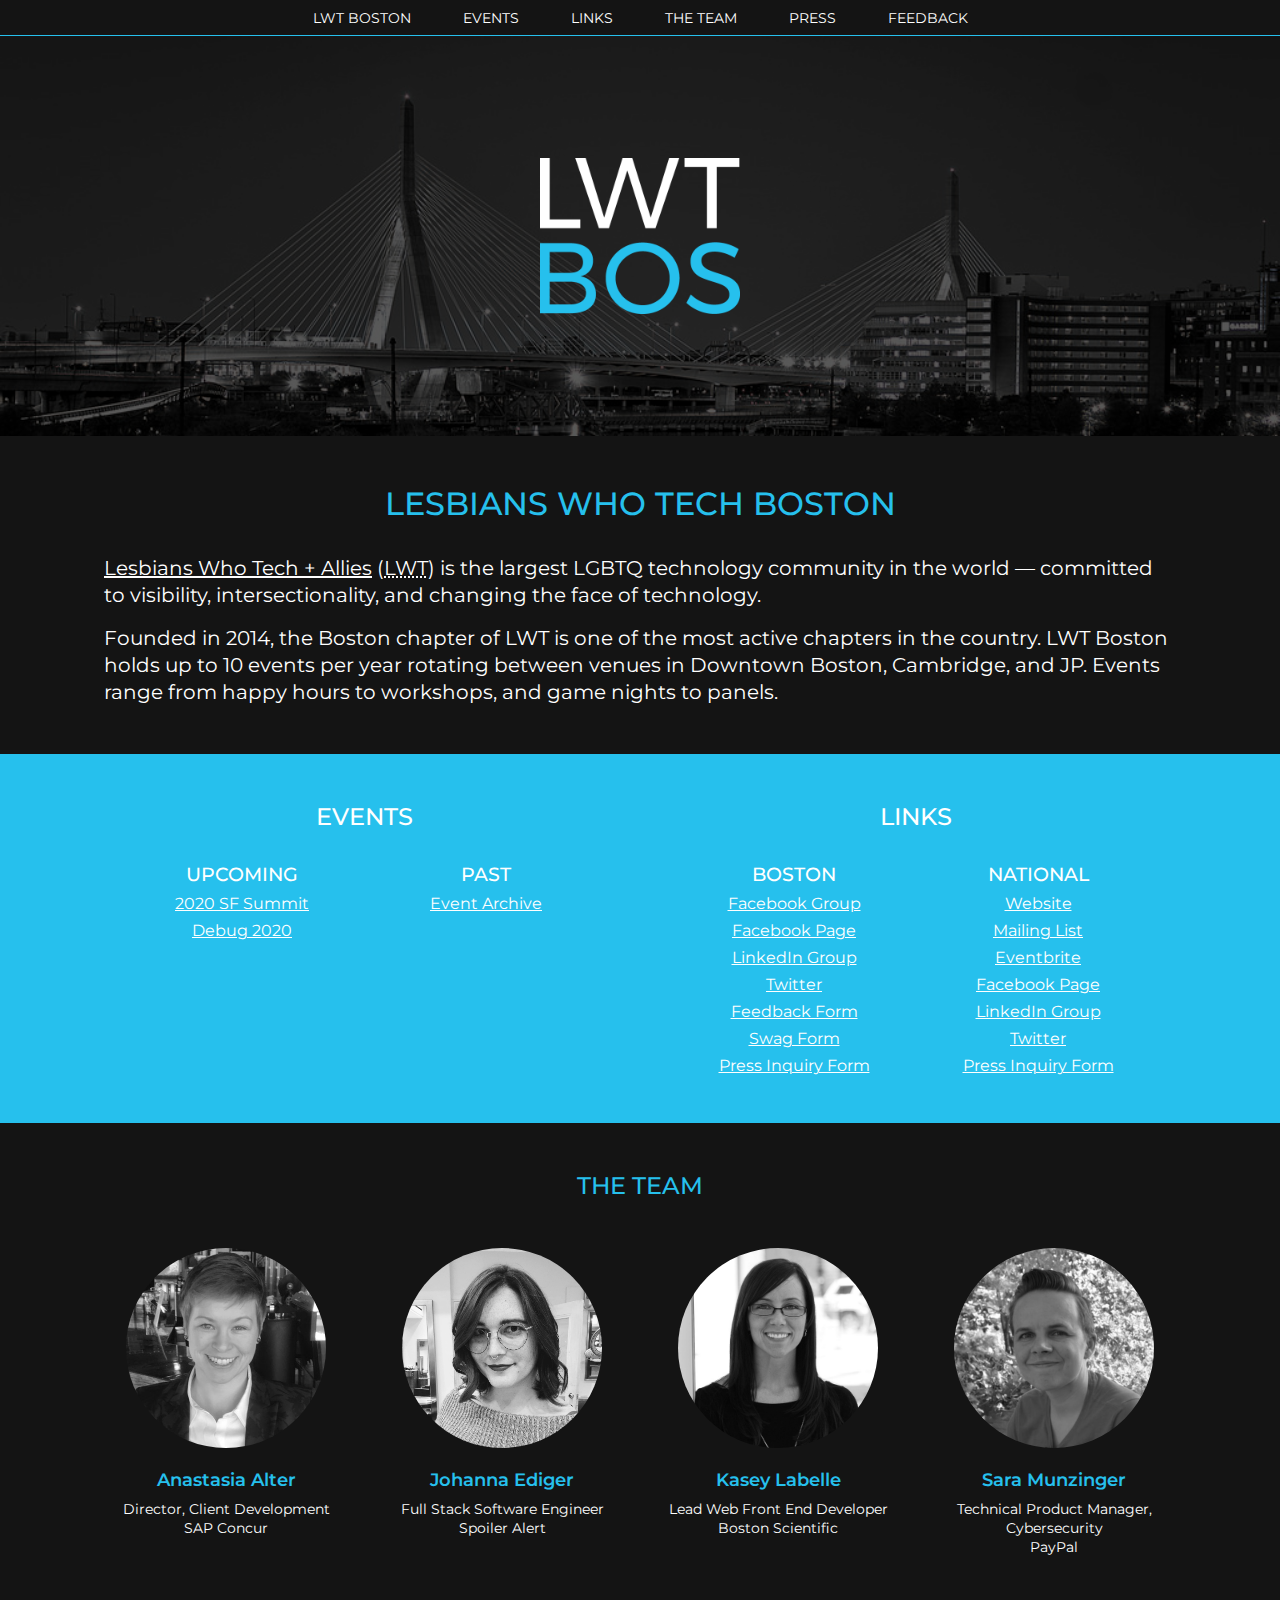
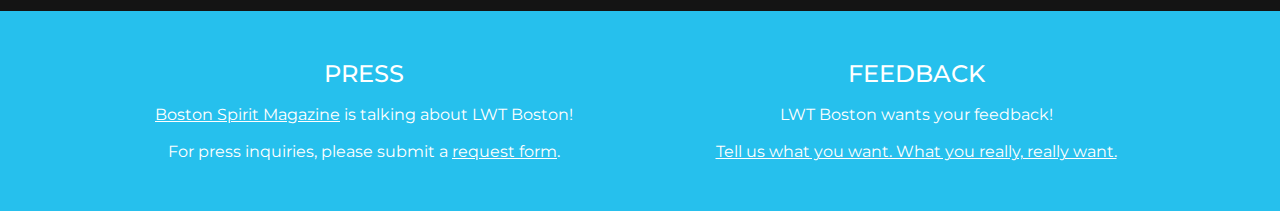
<file: index.html>
<!DOCTYPE html>
<html lang="en">
  <head>
    <!-- Global site tag (gtag.js) - Google Analytics -->
    <script async src="https://www.googletagmanager.com/gtag/js?id=UA-126984466-2"></script>
    <script>
      window.dataLayer = window.dataLayer || [];
      function gtag(){dataLayer.push(arguments);}
      gtag('js', new Date());
      gtag('config', 'UA-126984466-2');
    </script>
    <meta charset="utf-8">
    <link rel="shortcut icon" href="images/favicon.ico">
    <meta name="viewport" content="width=device-width, initial-scale=1, shrink-to-fit=no">
    <link rel="stylesheet" href="https://fonts.googleapis.com/css?family=Montserrat:400,500">
    <link rel="stylesheet" href="https://use.fontawesome.com/releases/v5.6.0/css/all.css" integrity="sha384-aOkxzJ5uQz7WBObEZcHvV5JvRW3TUc2rNPA7pe3AwnsUohiw1Vj2Rgx2KSOkF5+h" crossorigin="anonymous">
    <link rel="stylesheet" href="styles/grid.css">
    <link rel="stylesheet" href="styles/globals.css">
    <link rel="stylesheet" href="styles/links.css">
    <link rel="stylesheet" href="styles/main.css">
    <title>Lesbians Who Tech Boston</title>
  </head>
  <body>
    <nav class="nav">
      <ul class="nav-list">
        <li class="nav-list-item"><a href="#lwtboston" class="link-nav">LWT&nbsp;Boston</a></li>
        <li class="nav-list-item"><a href="#events" class="link-nav">Events</a></li>
        <li class="nav-list-item"><a href="#links" class="link-nav">Links</a></li>
        <li class="nav-list-item"><a href="#team" class="link-nav">The&nbsp;Team</a></li>
        <li class="nav-list-item"><a href="#press" class="link-nav">Press</a></li>
        <li class="nav-list-item"><a href="#feedback" class="link-nav">Feedback</a></li>
      </ul>
    </nav>
    <header class="full-width-container header">
      <div class="header-wrapper">
        <img src="images/logo.png" class="logo" alt="LWT Boston" />
      </div>
    </header>
    <section class="grid-container" id="lwtboston">
      <div class="row">
        <h1 class="col section-header">Lesbians Who Tech Boston</h1>
      </div>
      <div class="row">
        <div class="col">
          <p class="mb32 description"><a href="http://www.lesbianswhotech.org" target="_blank" class="link-primary">Lesbians Who Tech + Allies</a> (<abbr title="Lesbians Who Tech">LWT</abbr>) is the largest LGBTQ technology community in the world — committed to visibility, intersectionality, and changing the face of technology.</p>
          <p class="description">Founded in 2014, the Boston chapter of LWT is one of the most active chapters in the country. LWT Boston holds up to 10 events per year rotating between venues in Downtown Boston, Cambridge, and JP. Events range from happy hours to workshops, and game nights to panels.</p>
        </div>
      </div>
    </section>
    <section class="full-width-container bg-accent-primary">
      <div class="grid-container">
        <div class="row">
          <div class="col">
            <h2 id="events">Events</h2>
            <div class="row">
              <div class="col">
                <h3>Upcoming</h3>
                <div class="links">
                  <a href="https://lesbianswhotech.org/sanfrancisco2020/" target="_blank" class="link-secondary">2020 SF Summit</a>
                  <a href="https://lesbianswhotech.org/debug2020/rsvp1/" target="_blank" class="link-secondary">Debug 2020</a>
                </div>
              </div>
              <div class="col">
                <h3>Past</h3>
                <div class="links mb32">
                  <a href="event-archive.html" class="link-secondary">
                    Event Archive
                  </a>
                </div>
              </div>
            </div>
          </div>
          <div class="col">
            <h2 id="links">Links</h2>
            <div class="row">
              <div class="col">
                <h3>Boston</h3>
                <div class="links">
                  <a href="http://www.facebook.com/groups/LWTBoston" target="_blank" class="link-secondary">Facebook Group</a>
                  <a href="http://www.facebook.com/LWTBoston" target="_blank" class="link-secondary">Facebook Page</a>
                  <a href="http://www.linkedin.com/groups/12171966" target="_blank" class="link-secondary">LinkedIn Group</a>
                  <a href="http://www.twitter.com/lwtbos" target="_blank" class="link-secondary">Twitter</a>
                  <a href="http://www.bit.ly/LWT-BOS-feedback" target="_blank" class="link-secondary">Feedback Form</a>
                  <a href="http://www.bit.ly/LWT-BOS-swag" target="_blank" class="link-secondary">Swag Form</a>
                  <a href="http://www.bit.ly/LWT-BOS-press-inquiry" target="_blank" class="link-secondary">Press Inquiry Form</a>
                </div>
              </div>
              <div class="col">
                <h3>National</h3>
                <div class="links">
                  <a href="http://www.lesbianswhotech.org" target="_blank" class="link-secondary">Website</a>
                  <a href="https://lesbianswhotech.org/signup/" target="_blank" class="link-secondary">Mailing List</a>
                  <a href="http://www.eventbrite.com/o/lesbians-who-tech-allies-5082754961" target="_blank" class="link-secondary">Eventbrite</a>
                  <a href="http://www.facebook.com/lesbianswhotech" target="_blank" class="link-secondary">Facebook Page</a>
                  <a href="http://www.linkedin.com/groups/5067615" target="_blank" class="link-secondary">LinkedIn Group</a>
                  <a href="http://www.twitter.com/lesbiantech" target="_blank" class="link-secondary">Twitter</a>
                  <a href="https://lesbianswhotech.org/press-inquiry-form/" target="_blank" class="link-secondary">Press Inquiry Form</a>
                </div>
              </div>
            </div>
          </div>
        </div>
      </div>
    </section>
    <section class="grid-container">
      <div class="row">
        <h2 class="col section-header" id="team">The Team</h2>
      </div>
      <div class="row">
        <div class="col col-3 col-s-6 col-xs-12">
          <div class="team-member">
            <img class="team-member-image" src="images/citydirectors/aalter.jpg" alt="Anastasia Alter"/>
            <div class="team-member-info">
              <p class="team-member-name">Anastasia Alter</p>
              <p class="team-member-title">Director, Client Development</p>
              <p class="team-member-company">SAP Concur</p>
              <p class="team-member-contact">
                <a href="http://twitter.com/AnastasiaAlter" target="_blank" class="link-primary"><i class="icon fab fa-lg fa-twitter"></i></a>
                <a href="http://www.linkedin.com/in/anastasiaalter/" target="_blank" class="link-primary"><i class="icon fab fa-lg fa-linkedin-in"></i></a>
              </p>
            </div>
          </div>
        </div>
        <div class="col col-3 col-s-6 col-xs-12">
          <div class="team-member">
            <img class="team-member-image" src="images/citydirectors/jediger.jpg" alt="Johanna Ediger"/>
            <div class="team-member-info">
              <p class="team-member-name">Johanna Ediger</p>
              <p class="team-member-title">Full Stack Software Engineer</p>
              <p class="team-member-company">Spoiler Alert</p>
              <p class="team-member-contact">
                <a href="http://www.linkedin.com/in/jediger" target="_blank" class="link-primary"><i class="icon fab fa-lg fa-linkedin-in"></i></a>
              </p>
            </div>
          </div>
        </div>
        <div class="col col-3 col-s-6 col-xs-12">
          <div class="team-member">
            <img class="team-member-image" src="images/citydirectors/klabelle.jpg" alt="Kasey Labelle"/>
            <div class="team-member-info">
              <p class="team-member-name">Kasey Labelle</p>
              <p class="team-member-title">Lead Web Front End Developer</p>
              <p class="team-member-company">Boston Scientific</p>
              <p class="team-member-contact">
                <a href="http://twitter.com/kaseyllabelle" target="_blank" class="link-primary"><i class="icon fab fa-lg fa-twitter"></i></a>
                <a href="http://www.linkedin.com/in/kaseyllabelle" target="_blank" class="link-primary"><i class="icon fab fa-lg fa-linkedin-in"></i></a>
              </p>
            </div>
          </div>
        </div>
        <div class="col col-3 col-s-6 col-xs-12">
          <div class="team-member">
            <img class="team-member-image" src="images/citydirectors/smunzinger.png" alt="Sara Munzinger"/>
            <div class="team-member-info">
              <p class="team-member-name">Sara Munzinger</p>
              <p class="team-member-title">Technical Product Manager, Cybersecurity</p>
              <p class="team-member-company">PayPal</p>
              <p class="team-member-contact">
                <a href="http://www.linkedin.com/in/saramunzinger/" target="_blank" class="link-primary"><i class="icon fab fa-lg fa-linkedin-in"></i></a>
              </p>
            </div>
          </div>
        </div>
      </div>
    </section>
    <section class="full-width-container bg-accent-primary">
      <div class="grid-container">
        <div class="row">
          <div class="col">
            <h2 id="press">Press</h2>
            <p><a href="http://bostonspiritmagazine.com" target="_blank" class="link-secondary">Boston Spirit Magazine</a> is talking about LWT Boston!</p>
            <p class="mb32">For press inquiries, please submit a <a href="http://www.bit.ly/LWT-BOS-press-inquiry" target="_blank" class="link-secondary">request&nbsp;form</a>.</p>
          </div>
          <div class="col">
            <h2 id="feedback">Feedback</h2>
            <p>LWT Boston wants your feedback!</p>
            <p><a href="http://www.bit.ly/LWT-BOS-feedback" target="_blank" class="link-secondary">Tell us what you want. What you really, really want.</a></p>
          </div>
        </div>
      </div>
    </section>
  </body>
</html>
</file>
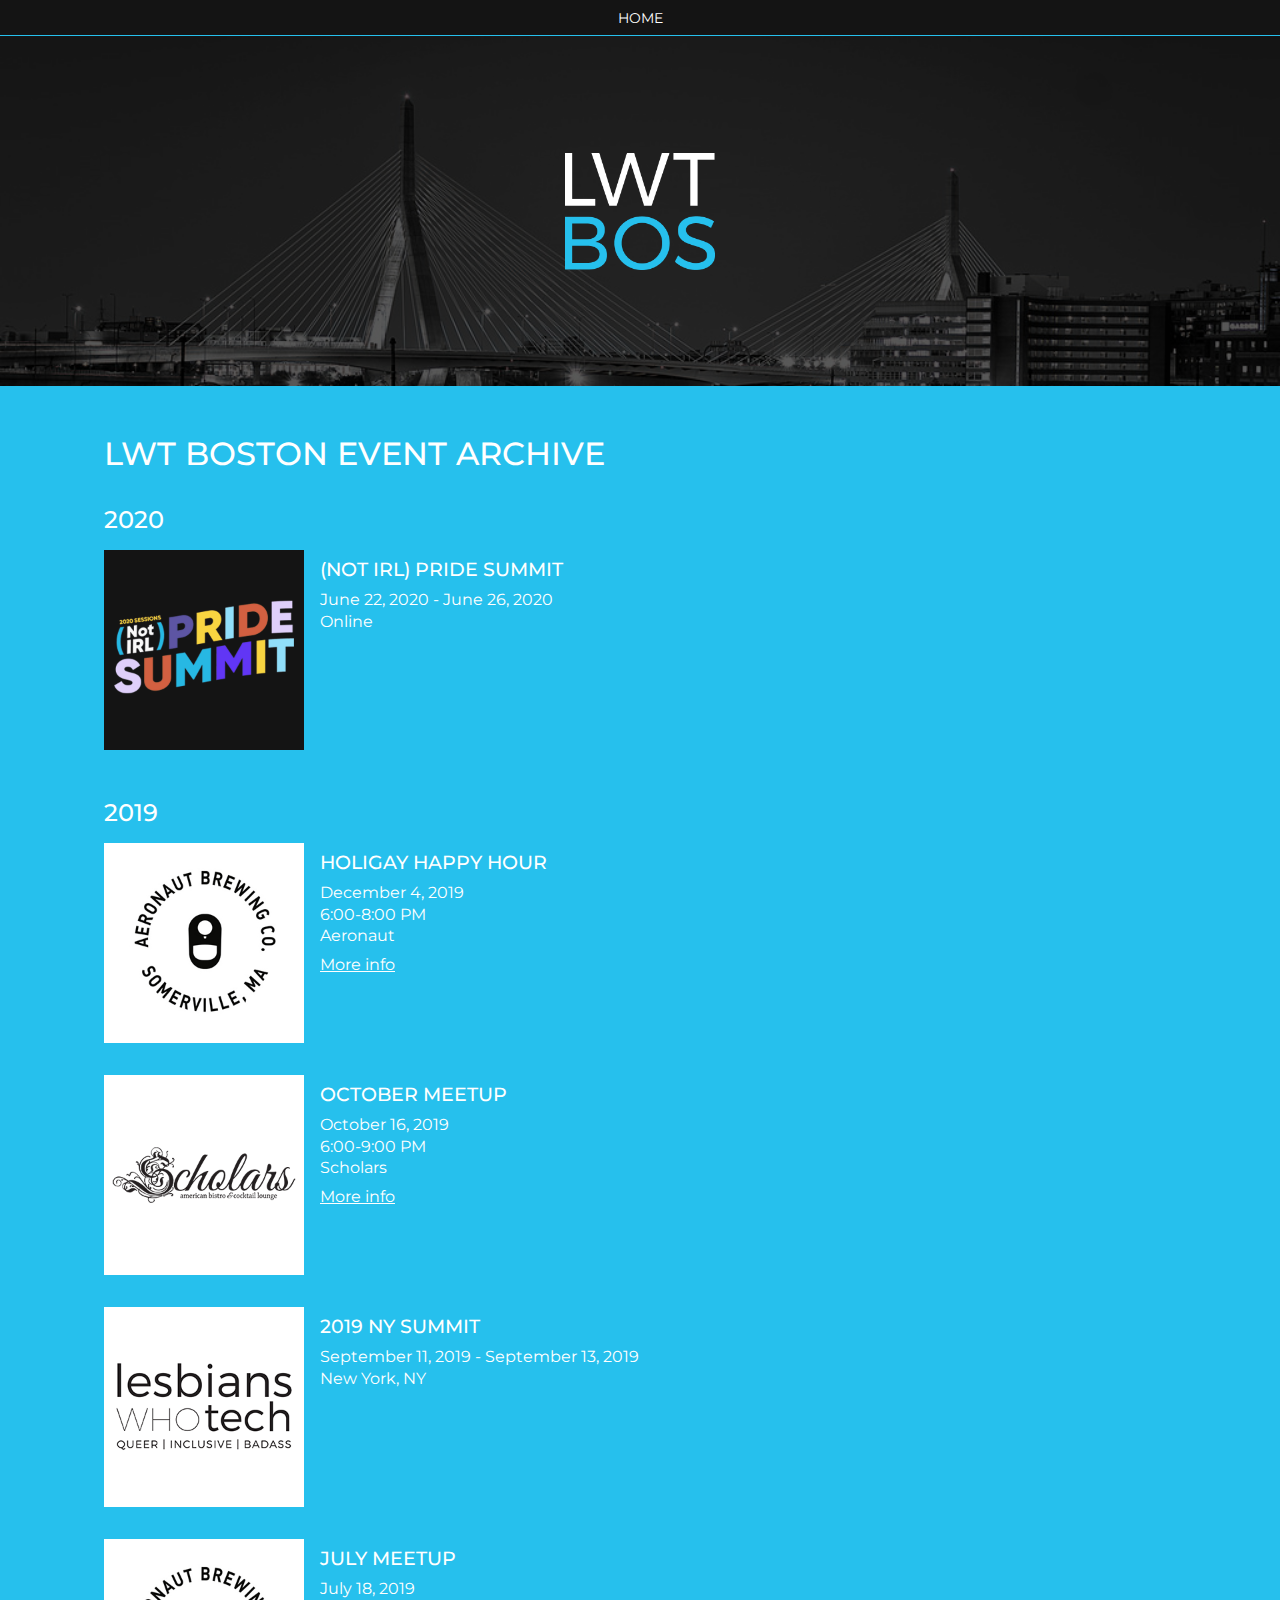
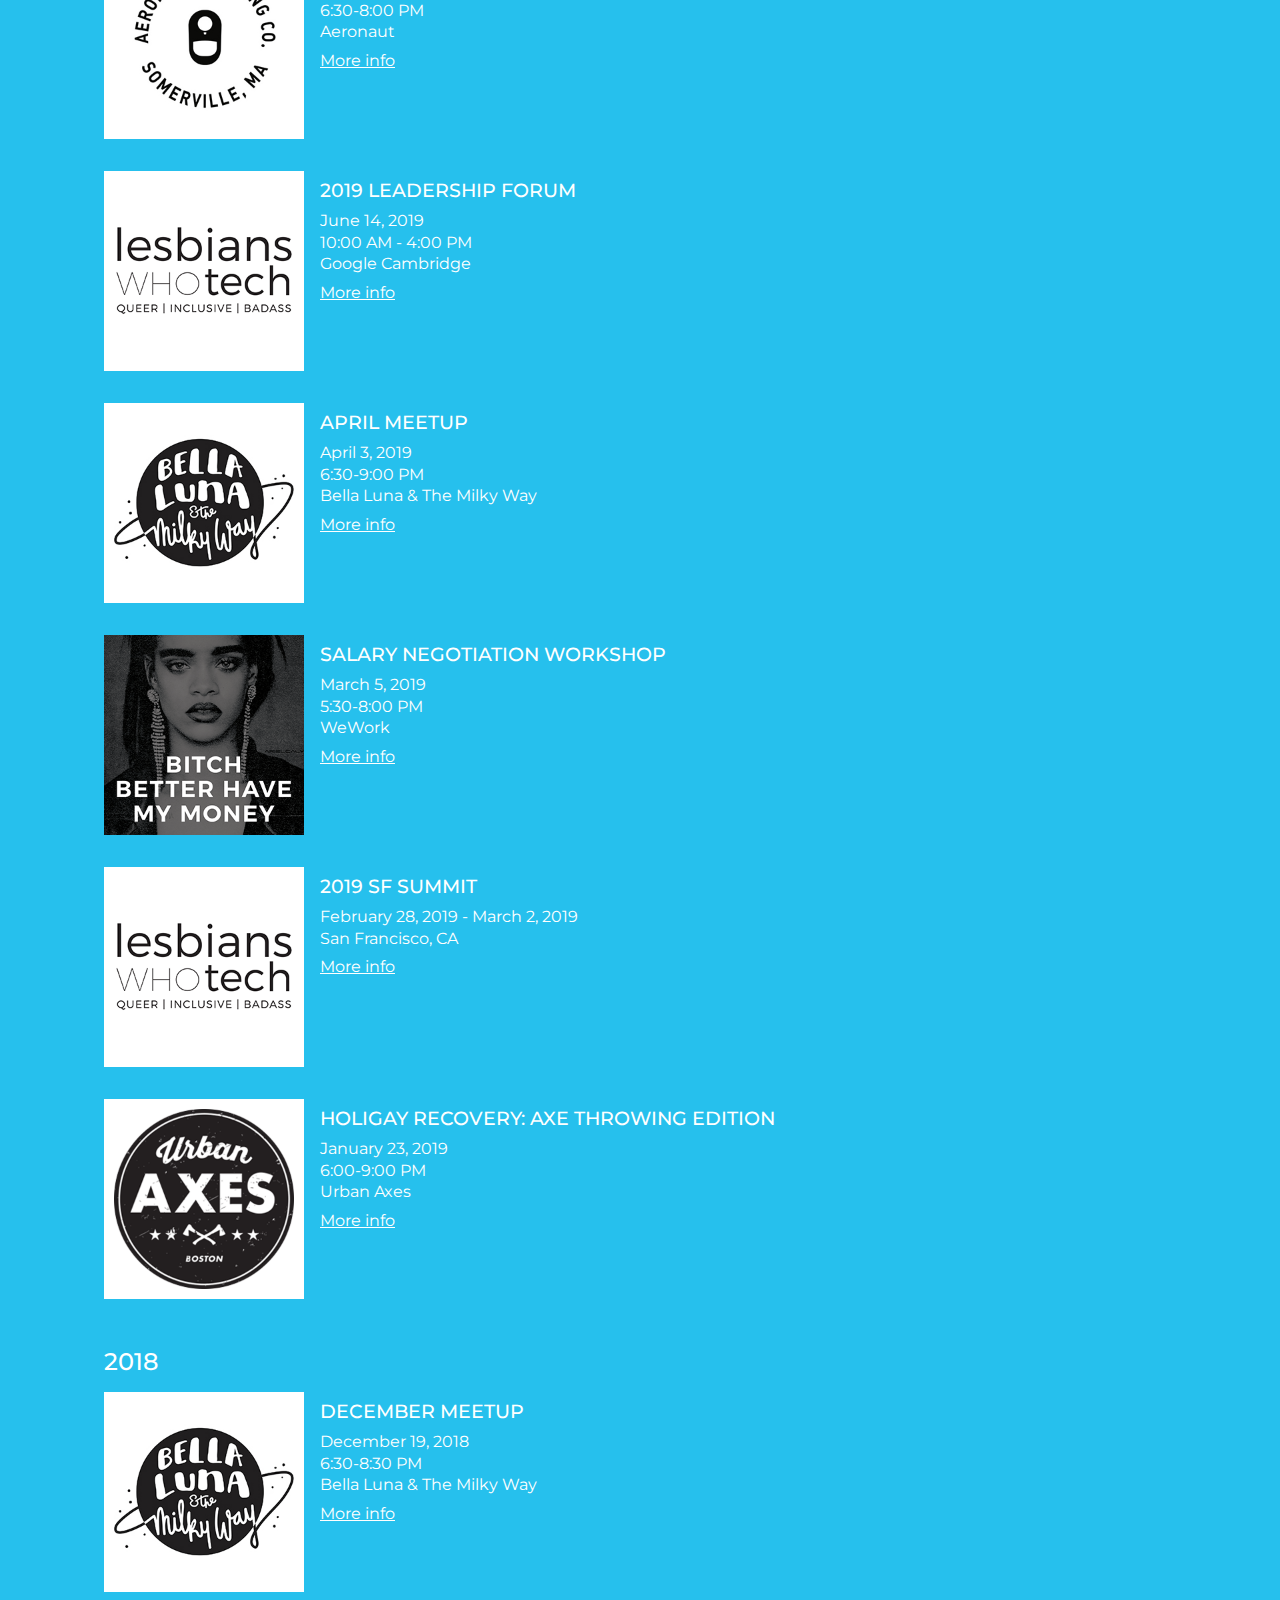
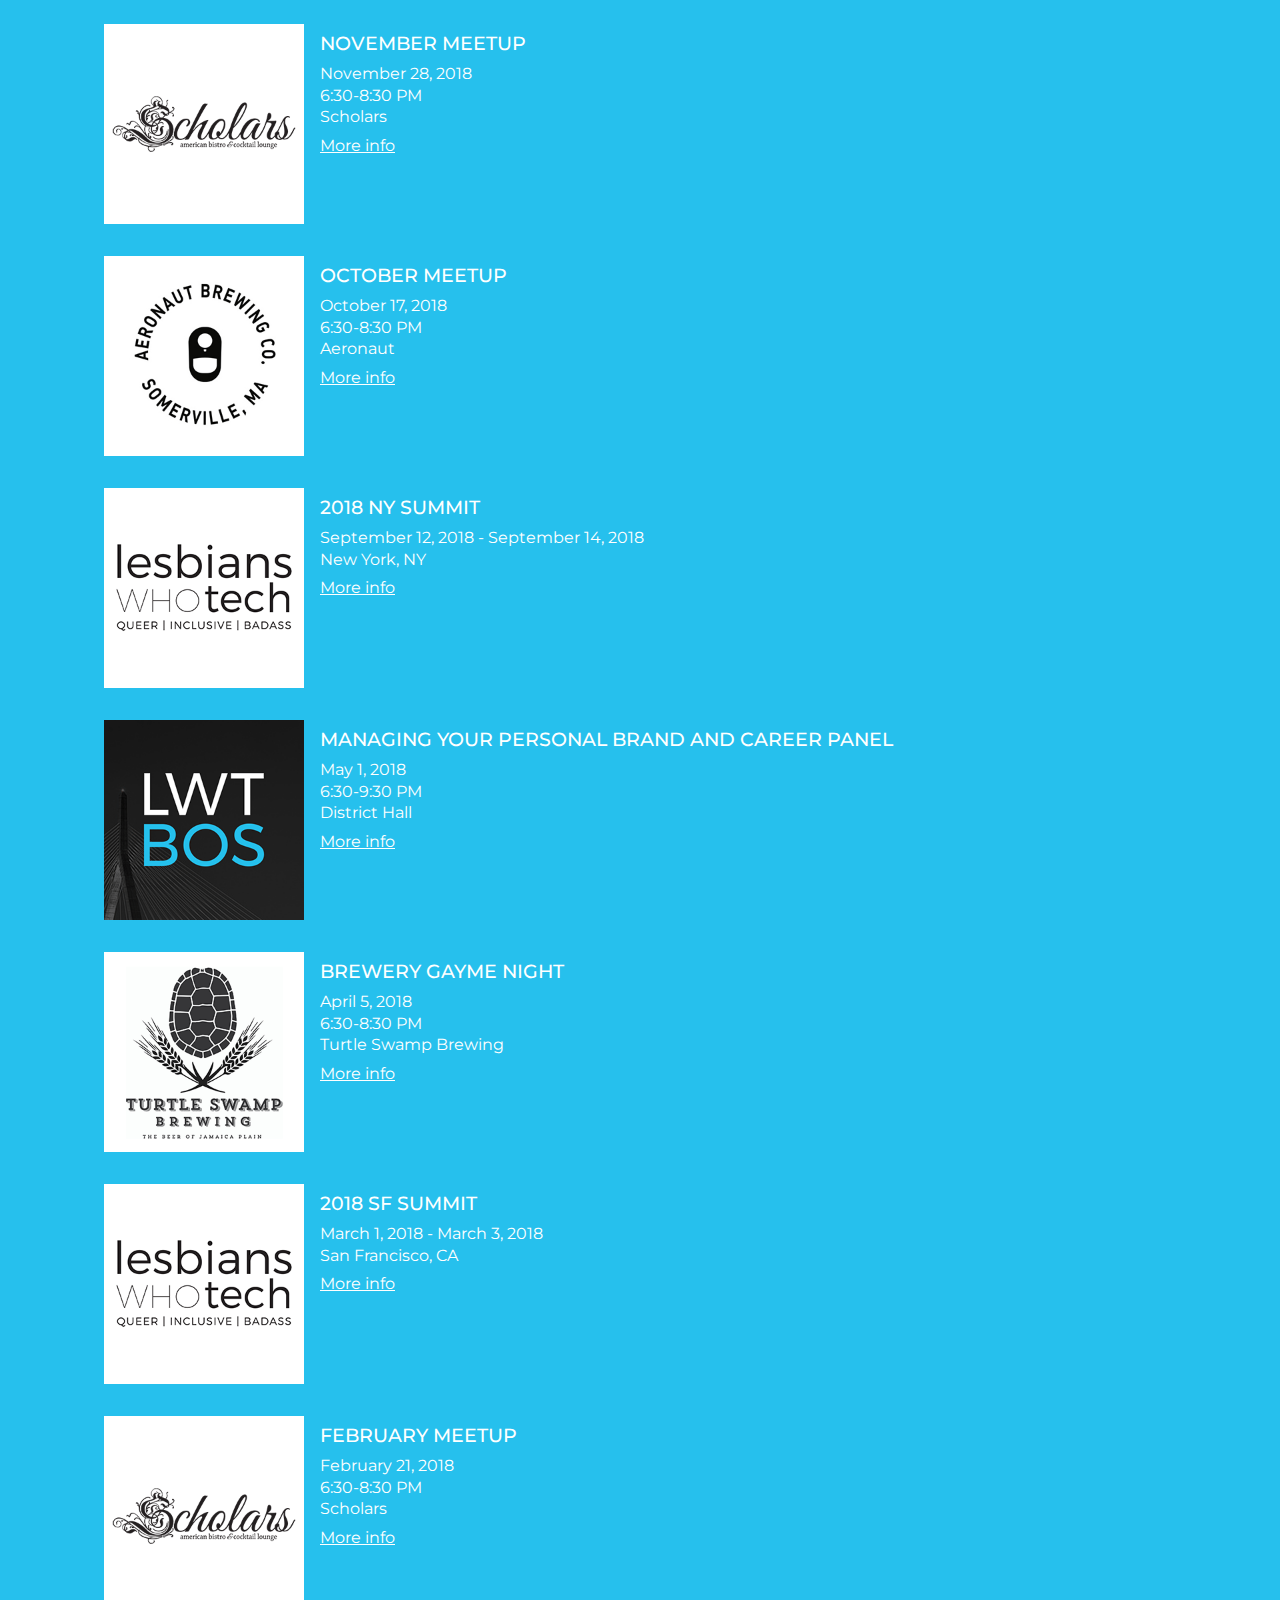
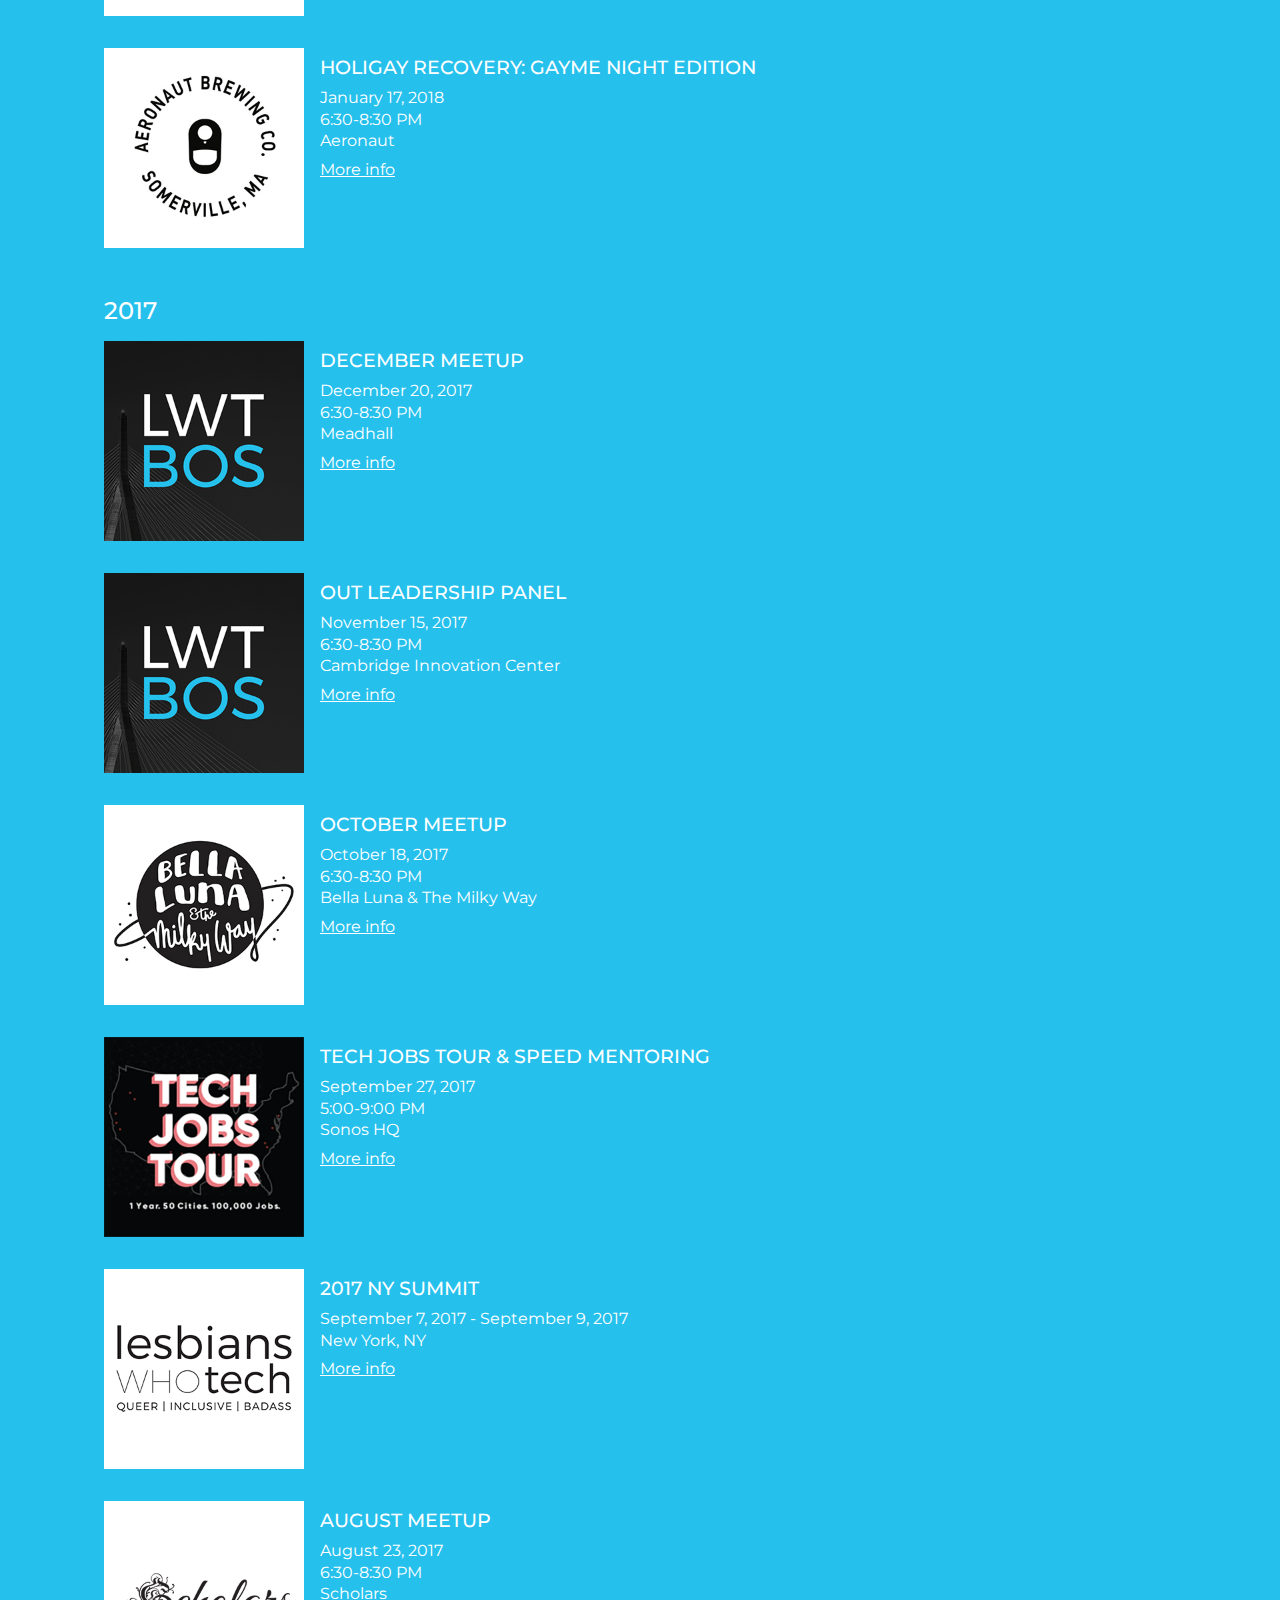
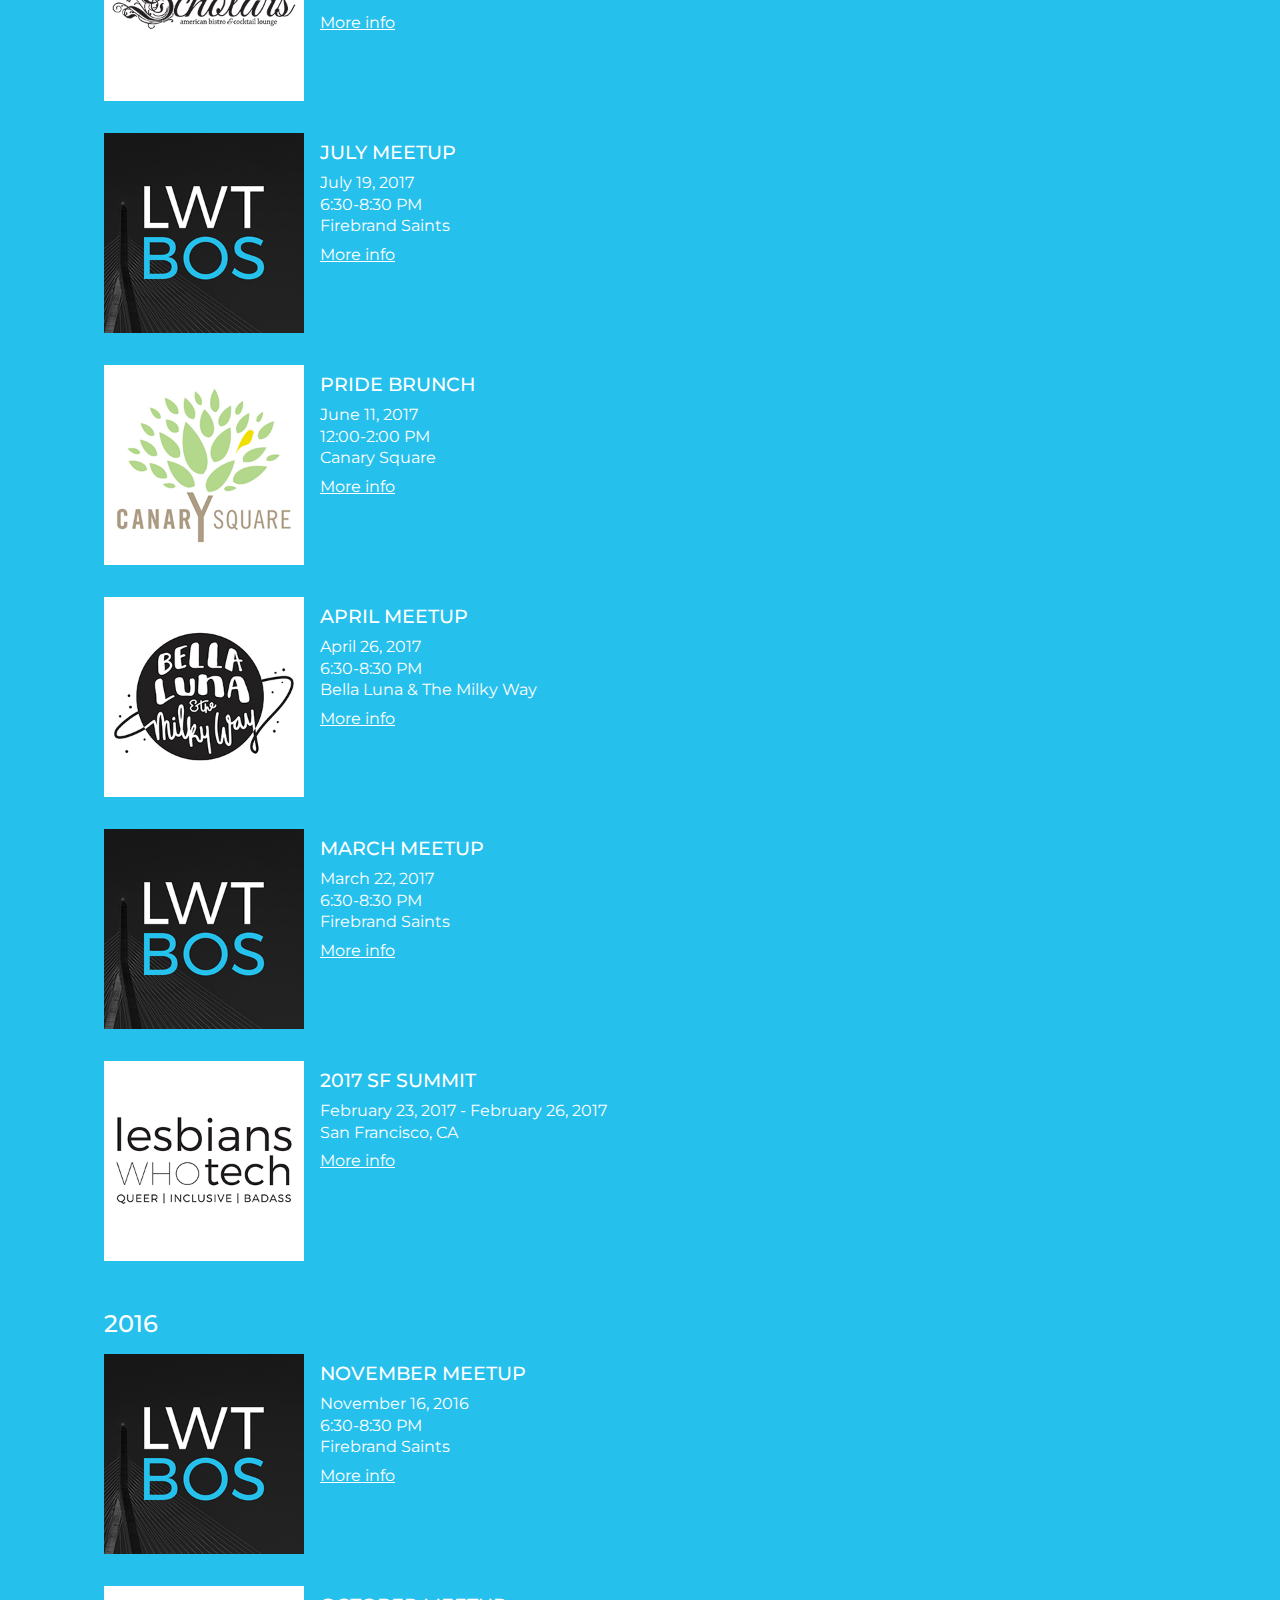
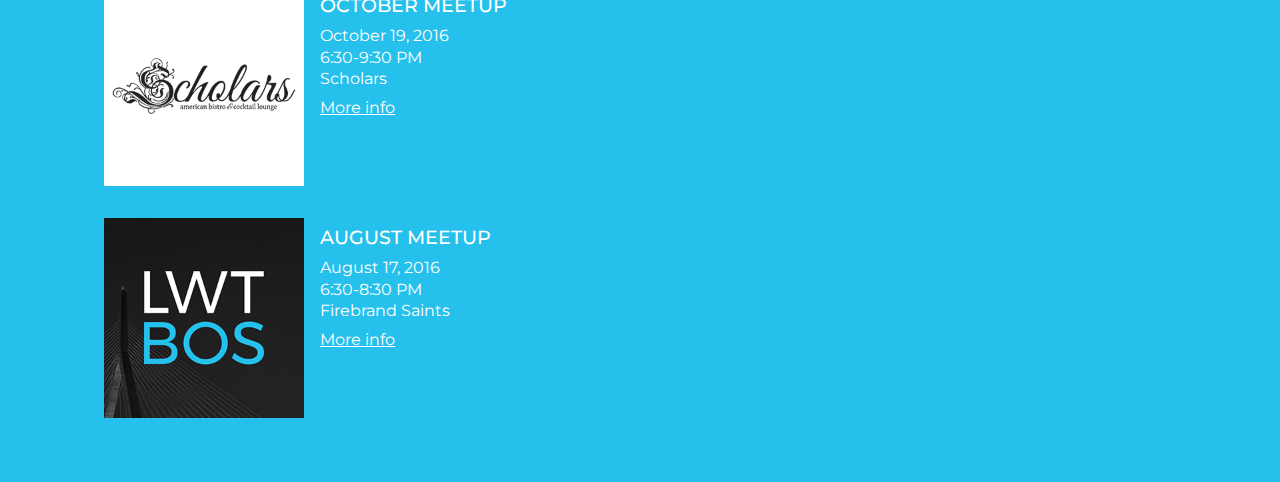
<file: event-archive.html>
<!DOCTYPE html>
<html lang="en">
  <head>
    <!-- Global site tag (gtag.js) - Google Analytics -->
    <script async src="https://www.googletagmanager.com/gtag/js?id=UA-126984466-2"></script>
    <script>
      window.dataLayer = window.dataLayer || [];
      function gtag(){dataLayer.push(arguments);}
      gtag('js', new Date());
      gtag('config', 'UA-126984466-2');
    </script>
    <meta charset="utf-8">
    <link rel="shortcut icon" href="images/favicon.ico">
    <meta name="viewport" content="width=device-width, initial-scale=1, shrink-to-fit=no">
    <link rel="stylesheet" href="https://fonts.googleapis.com/css?family=Montserrat:400,500">
    <link rel="stylesheet" href="styles/grid.css">
    <link rel="stylesheet" href="styles/globals.css">
    <link rel="stylesheet" href="styles/links.css">
    <link rel="stylesheet" href="styles/event-archive.css">
    <title>Lesbians Who Tech Boston Event Archive</title>
  </head>
  <body>
    <nav class="nav">
      <ul class="nav-list">
        <li class="nav-list-item"><a href="index.html" class="link-nav">Home</a></li>
      </ul>
    </nav>
    <header class="full-width-container header">
      <div class="header-wrapper">
        <img src="images/logo.png" class="logo" alt="LWT Boston" />
      </div>
    </header>
    <section class="full-width-container bg-accent-primary text-left">
      <div class="grid-container">
        <div class="row">
          <div class="col">
            <h1 class="page-header">LWT Boston Event Archive</h1>
            <h2>2020</h2>
          </div>
        </div>
        <div class="row">
          <div class="col">
            <div class="event-wrapper mb16">
              <img src="images/events/lwt-pride-summit.png" class="event-image" alt="">
              <div class="event-details">
                <h3>(Not IRL) Pride Summit</h3>
                <p>June 22, 2020 - June 26, 2020</p>
                <p>Online</p>
              </div>
            </div>
          </div>
        </div>
        <div class="row">
          <div class="col">
            <h2>2019</h2>
          </div>
        </div>
        <div class="row">
          <div class="col">
            <div class="event-wrapper mb16">
              <img src="images/events/aeronaut.png" class="event-image" alt="">
              <div class="event-details">
                <h3>Holigay Happy Hour</h3>
                <p>December 4, 2019</p>
                <p>6:00-8:00 PM</p>
                <p>Aeronaut</p>
                <a href="https://www.facebook.com/events/723472598153658/" target="_blank">
                  More info
                </a>
              </div>
            </div>
          </div>
        </div>
        <div class="row">
          <div class="col">
            <div class="event-wrapper mb16">
              <img src="images/events/scholars.png" class="event-image" alt="">
              <div class="event-details">
                <h3>October Meetup</h3>
                <p>October 16, 2019</p>
                <p>6:00-9:00 PM</p>
                <p>Scholars</p>
                <a href="https://www.facebook.com/events/458745308328242/" target="_blank">
                  More info
                </a>
              </div>
            </div>
          </div>
        </div>
        <div class="row">
          <div class="col">
            <div class="event-wrapper mb16">
              <img src="images/events/lwt.png" class="event-image" alt="">
              <div class="event-details">
                <h3>2019 NY Summit</h3>
                <p>September 11, 2019 - September 13, 2019</p>
                <p>New York, NY</p>
              </div>
            </div>
          </div>
        </div>
        <div class="row">
          <div class="col">
            <div class="event-wrapper mb16">
              <img src="images/events/aeronaut.png" class="event-image" alt="">
              <div class="event-details">
                <h3>July Meetup</h3>
                <p>July 18, 2019</p>
                <p>6:30-8:00 PM</p>
                <p>Aeronaut</p>
                <a href="https://www.facebook.com/events/667638060375207/" target="_blank">
                  More info
                </a>
              </div>
            </div>
          </div>
        </div>
        <div class="row">
          <div class="col">
            <div class="event-wrapper mb16">
              <img src="images/events/lwt.png" class="event-image" alt="">
              <div class="event-details">
                <h3>2019 Leadership Forum</h3>
                <p>June 14, 2019</p>
                <p>10:00 AM - 4:00 PM</p>
                <p>Google Cambridge</p>
                <a href="https://www.eventbrite.com/e/lesbians-who-tech-allies-boston-leadership-forum-tickets-60848607824" target="_blank">
                  More info
                </a>
              </div>
            </div>
          </div>
        </div>
        <div class="row">
          <div class="col">
            <div class="event-wrapper mb16">
              <img src="images/events/bella-luna.png" class="event-image" alt="">
              <div class="event-details">
                <h3>April Meetup</h3>
                <p>April 3, 2019</p>
                <p>6:30-9:00 PM</p>
                <p>Bella Luna & The Milky Way</p>
                <a href="https://www.facebook.com/events/649759928789819/" target="_blank">
                  More info
                </a>
              </div>
            </div>
          </div>
        </div>
        <div class="row">
          <div class="col">
            <div class="event-wrapper mb16">
              <img src="images/events/salary-workshop.png" class="event-image" alt="">
              <div class="event-details">
                <h3>Salary Negotiation Workshop</h3>
                <p>March 5, 2019</p>
                <p>5:30-8:00 PM</p>
                <p>WeWork</p>
                <a href="https://www.eventbrite.com/e/aauw-work-smart-in-boston-at-wework-south-station-tickets-53831524539" target="_blank">
                  More info
                </a>
              </div>
            </div>
          </div>
        </div>
        <div class="row">
          <div class="col">
            <div class="event-wrapper mb16">
              <img src="images/events/lwt.png" class="event-image" alt="">
              <div class="event-details">
                <h3>2019 SF Summit</h3>
                <p>February 28, 2019 - March 2, 2019</p>
                <p>San Francisco, CA</p>
                <a href="https://www.facebook.com/events/342859609825153/" target="_blank">
                  More info
                </a>
              </div>
            </div>
          </div>
        </div>
        <div class="row">
          <div class="col">
            <div class="event-wrapper mb16">
              <img src="images/events/urban-axes.png" class="event-image" alt="">
              <div class="event-details">
                <h3>Holigay Recovery: Axe Throwing Edition</h3>
                <p>January 23, 2019</p>
                <p>6:00-9:00 PM</p>
                <p>Urban Axes</p>
                <a href="https://www.facebook.com/events/374002380036562/" target="_blank">
                  More info
                </a>
              </div>
            </div>
          </div>
        </div>
        <div class="row">
          <div class="col">
            <h2>2018</h2>
          </div>
        </div>
        <div class="row">
          <div class="col">
            <div class="event-wrapper mb16">
              <img src="images/events/bella-luna.png" class="event-image" alt="">
              <div class="event-details">
                <h3>December Meetup</h3>
                <p>December 19, 2018</p>
                <p>6:30-8:30 PM</p>
                <p>Bella Luna & The Milky Way</p>
                <a href="https://www.facebook.com/events/244922496145819/" target="_blank">
                  More info
                </a>
              </div>
            </div>
          </div>
        </div>
        <div class="row">
          <div class="col">
            <div class="event-wrapper mb16">
              <img src="images/events/scholars.png" class="event-image" alt="">
              <div class="event-details">
                <h3>November Meetup</h3>
                <p>November 28, 2018</p>
                <p>6:30-8:30 PM</p>
                <p>Scholars</p>
                <a href="https://www.facebook.com/events/439977199866633/" target="_blank">
                  More info
                </a>
              </div>
            </div>
          </div>
        </div>
        <div class="row">
          <div class="col">
            <div class="event-wrapper mb16">
              <img src="images/events/aeronaut.png" class="event-image" alt="">
              <div class="event-details">
                <h3>October Meetup</h3>
                <p>October 17, 2018</p>
                <p>6:30-8:30 PM</p>
                <p>Aeronaut</p>
                <a href="https://www.facebook.com/events/275748626375902/" target="_blank">
                  More info
                </a>
              </div>
            </div>
          </div>
        </div>
        <div class="row">
          <div class="col">
            <div class="event-wrapper mb16">
              <img src="images/events/lwt.png" class="event-image" alt="">
              <div class="event-details">
                <h3>2018 NY Summit</h3>
                <p>September 12, 2018 - September 14, 2018</p>
                <p>New York, NY</p>
                <a href="https://www.facebook.com/events/652202185172890/" target="_blank">
                  More info
                </a>
              </div>
            </div>
          </div>
        </div>
        <div class="row">
          <div class="col">
            <div class="event-wrapper mb16">
              <img src="images/events/lwt-bos.png" class="event-image" alt="">
              <div class="event-details">
               <h3>Managing Your Personal Brand and Career Panel</h3>
                <p>May 1, 2018</p>
                <p>6:30-9:30 PM</p>
                <p>District Hall</p>
                <a href="https://www.facebook.com/events/631776140487140/" target="_blank">
                  More info
                </a>
              </div>
            </div>
          </div>
        </div>
        <div class="row">
          <div class="col">
            <div class="event-wrapper mb16">
              <img src="images/events/turtle-swamp.png" class="event-image" alt="">
              <div class="event-details">
                <h3>Brewery Gayme Night</h3>
                <p>April 5, 2018</p>
                <p>6:30-8:30 PM</p>
                <p>Turtle Swamp Brewing</p>
                <a href="https://www.facebook.com/events/354439321707254/" target="_blank">
                  More info
                </a>
              </div>
            </div>
          </div>
        </div>
        <div class="row">
          <div class="col">
            <div class="event-wrapper mb16">
              <img src="images/events/lwt.png" class="event-image" alt="">
              <div class="event-details">
                <h3>2018 SF Summit</h3>
                <p>March 1, 2018 - March 3, 2018</p>
                <p>San Francisco, CA</p>
                <a href="https://www.eventbrite.com/e/5th-annual-lesbians-who-tech-allies-summit-san-francisco-2018-tickets-37791197489#" target="_blank">
                  More info
                </a>
              </div>
            </div>
          </div>
        </div>
        <div class="row">
          <div class="col">
            <div class="event-wrapper mb16">
              <img src="images/events/scholars.png" class="event-image" alt="">
              <div class="event-details">
                <h3>February Meetup</h3>
                <p>February 21, 2018</p>
                <p>6:30-8:30 PM</p>
                <p>Scholars</p>
                <a href="https://www.facebook.com/events/134682330669476/" target="_blank">
                  More info
                </a>
              </div>
            </div>
          </div>
        </div>
        <div class="row">
          <div class="col">
            <div class="event-wrapper mb16">
              <img src="images/events/aeronaut.png" class="event-image" alt="">
              <div class="event-details">
                <h3>Holigay Recovery: Gayme Night Edition</h3>
                <p>January 17, 2018</p>
                <p>6:30-8:30 PM</p>
                <p>Aeronaut</p>
                <a href="https://www.facebook.com/events/556324771372639/" target="_blank">
                  More info
                </a>
              </div>
            </div>
          </div>
        </div>
        <div class="row">
          <div class="col">
            <h2>2017</h2>
          </div>
        </div>
        <div class="row">
          <div class="col">
            <div class="event-wrapper mb16">
              <img src="images/events/lwt-bos.png" class="event-image" alt="">
              <div class="event-details">
                <h3>December Meetup</h3>
                <p>December 20, 2017</p>
                <p>6:30-8:30 PM</p>
                <p>Meadhall</p>
                <a href="https://www.eventbrite.com/e/lesbians-who-tech-and-friends-boston-december-meetup-tickets-38745524908#" target="_blank">
                  More info
                </a>
              </div>
            </div>
          </div>
        </div>
        <div class="row">
          <div class="col">
            <div class="event-wrapper mb16">
              <img src="images/events/lwt-bos.png" class="event-image" alt="">
              <div class="event-details">
                <h3>Out Leadership Panel</h3>
                <p>November 15, 2017</p>
                <p>6:30-8:30 PM</p>
                <p>Cambridge Innovation Center</p>
                <a href="https://www.eventbrite.com/e/lesbians-who-tech-allies-boston-november-meetup-networking-happy-hour-out-leadership-panel-tickets-38854656323#" target="_blank">
                  More info
                </a>
              </div>
            </div>
          </div>
        </div>
        <div class="row">
          <div class="col">
            <div class="event-wrapper mb16">
              <img src="images/events/bella-luna.png" class="event-image" alt="">
              <div class="event-details">
                <h3>October Meetup</h3>
                <p>October 18, 2017</p>
                <p>6:30-8:30 PM</p>
                <p>Bella Luna & The Milky Way</p>
                <a href="https://www.eventbrite.com/e/lesbians-who-tech-and-friends-boston-october-meetup-tickets-38165658512#" target="_blank">
                  More info
                </a>
              </div>
            </div>
          </div>
        </div>
        <div class="row">
          <div class="col">
            <div class="event-wrapper mb16">
              <img src="images/events/tech-jobs-tour.png" class="event-image" alt="">
              <div class="event-details">
                <h3>Tech Jobs Tour & Speed Mentoring</h3>
                <p>September 27, 2017</p>
                <p>5:00-9:00 PM</p>
                <p>Sonos HQ</p>
                <a href="https://www.eventbrite.com/e/lesbians-who-tech-and-friends-boston-september-speed-mentoring-tickets-37888860602#" target="_blank">
                  More info
                </a>
              </div>
            </div>
          </div>
        </div>
        <div class="row">
          <div class="col">
            <div class="event-wrapper mb16">
              <img src="images/events/lwt.png" class="event-image" alt="">
              <div class="event-details">
                <h3>2017 NY Summit</h3>
                <p>September 7, 2017 - September 9, 2017</p>
                <p>New York, NY</p>
                <a href="https://www.eventbrite.com/e/lesbians-who-tech-allies-summit-new-york-2017-lwtsummit-tickets-32697597394#" target="_blank">
                  More info
                </a>
              </div>
            </div>
          </div>
        </div>
        <div class="row">
          <div class="col">
            <div class="event-wrapper mb16">
              <img src="images/events/scholars.png" class="event-image" alt="">
              <div class="event-details">
               <h3>August Meetup</h3>
                <p>August 23, 2017</p>
                <p>6:30-8:30 PM</p>
                <p>Scholars</p>
                <a href="https://www.eventbrite.com/e/lesbians-who-tech-and-friends-boston-august-meetup-tickets-36619975332" target="_blank">
                  More info
                </a>
              </div>
            </div>
          </div>
        </div>
        <div class="row">
          <div class="col">
            <div class="event-wrapper mb16">
              <img src="images/events/lwt-bos.png" class="event-image" alt="">
              <div class="event-details">
                <h3>July Meetup</h3>
                <p>July 19, 2017</p>
                <p>6:30-8:30 PM</p>
                <p>Firebrand Saints</p>
                <a href="https://www.eventbrite.com/e/lesbians-who-tech-and-friends-boston-july-meetup-tickets-35387286326#" target="_blank">
                  More info
                </a>
              </div>
            </div>
          </div>
        </div>
        <div class="row">
          <div class="col">
            <div class="event-wrapper mb16">
              <img src="images/events/canary-square.png" class="event-image" alt="">
              <div class="event-details">
                <h3>Pride Brunch</h3>
                <p>June 11, 2017</p>
                <p>12:00-2:00 PM</p>
                <p>Canary Square</p>
                <a href="https://www.eventbrite.com/e/lesbians-who-tech-allies-boston-pre-block-party-pride-brunch-tickets-35085018234#" target="_blank">
                  More info
                </a>
              </div>
            </div>
          </div>
        </div>
        <div class="row">
          <div class="col">
            <div class="event-wrapper mb16">
              <img src="images/events/bella-luna.png" class="event-image" alt="">
              <div class="event-details">
                <h3>April Meetup</h3>
                <p>April 26, 2017</p>
                <p>6:30-8:30 PM</p>
                <p>Bella Luna & The Milky Way</p>
                <a href="https://www.eventbrite.com/e/lesbians-who-tech-and-friends-boston-april-meetup-tickets-33713567187#" target="_blank">
                  More info
                </a>
              </div>
            </div>
          </div>
        </div>
        <div class="row">
          <div class="col">
            <div class="event-wrapper mb16">
              <img src="images/events/lwt-bos.png" class="event-image" alt="">
              <div class="event-details">
                <h3>March Meetup</h3>
                <p>March 22, 2017</p>
                <p>6:30-8:30 PM</p>
                <p>Firebrand Saints</p>
                <a href="https://www.eventbrite.com/e/lesbians-who-tech-and-friends-boston-march-meetup-tickets-32661470337#" target="_blank">
                  More info
                </a>
              </div>
            </div>
          </div>
        </div>
        <div class="row">
          <div class="col">
            <div class="event-wrapper mb16">
              <img src="images/events/lwt.png" class="event-image" alt="">
              <div class="event-details">
                <h3>2017 SF Summit</h3>
                <p>February 23, 2017 - February 26, 2017</p>
                <p>San Francisco, CA</p>
                <a href="https://www.eventbrite.com/e/lesbians-who-tech-allies-summit-san-francisco-2017-lwtsummit-tickets-28161530897#" target="_blank">
                  More info
                </a>
              </div>
            </div>
          </div>
        </div>
        <div class="row">
          <div class="col">
            <h2>2016</h2>
          </div>
        </div>
        <div class="row">
          <div class="col">
            <div class="event-wrapper mb16">
              <img src="images/events/lwt-bos.png" class="event-image" alt="">
              <div class="event-details">
                <h3>November Meetup</h3>
                <p>November 16, 2016</p>
                <p>6:30-8:30 PM</p>
                <p>Firebrand Saints</p>
                <a href="https://www.eventbrite.com/e/lesbians-who-tech-and-friends-boston-november-happy-hour-tickets-28706674436#" target="_blank">
                  More info
                </a>
              </div>
            </div>
          </div>
        </div>
        <div class="row">
          <div class="col">
            <div class="event-wrapper mb16">
              <img src="images/events/scholars.png" class="event-image" alt="">
              <div class="event-details">
                <h3>October Meetup</h3>
                <p>October 19, 2016</p>
                <p>6:30-9:30 PM</p>
                <p>Scholars</p>
                <a href="https://www.eventbrite.com/e/lesbians-who-tech-and-friends-boston-october-happy-hour-tickets-28406061294#" target="_blank">
                  More info
                </a>
              </div>
            </div>
          </div>
        </div>
        <div class="row">
          <div class="col">
            <div class="event-wrapper mb16">
              <img src="images/events/lwt-bos.png" class="event-image" alt="">
              <div class="event-details">
                <h3>August Meetup</h3>
                <p>August 17, 2016</p>
                <p>6:30-8:30 PM</p>
                <p>Firebrand Saints</p>
                <a href="https://www.eventbrite.com/e/lesbians-who-tech-and-friends-boston-august-happy-hour-tickets-26452698734#" target="_blank">
                  More info
                </a>
              </div>
            </div>
          </div>
        </div>
      </div>
    </section>
  </body>
</html>
</file>
<file: styles/grid.css>
.full-width-container,
.grid-container
{
	margin: 0 auto;
}

.grid-container
{
	max-width: 1200px;
	padding: 32px;
}

.row
{
	display: -webkit-box;
	display: -webkit-flex;
	display: -ms-flexbox;
	display: flex;
	margin-right: 16px;
	margin-left: 16px;
	-webkit-flex-wrap: wrap;
	-ms-flex-wrap: wrap;
	flex-wrap: wrap;
	-webkit-align-content: stretch;
	-ms-flex-line-pack: stretch;
	align-content: stretch;
}

.row.align-start
{
	-webkit-box-align: start;
	-webkit-align-items: flex-start;
	-ms-flex-align: start;
	align-items: flex-start;
}

.row.align-center
{
	-webkit-box-align: center;
	-webkit-align-items: center;
	-ms-flex-align: center;
	align-items: center;
}

.row.align-end
{
	-webkit-box-align: end;
	-webkit-align-items: flex-end;
	-ms-flex-align: end;
	align-items: flex-end;
}

.row.justify-center
{
	-webkit-box-pack: center;
	-webkit-justify-content: center;
	-ms-flex-pack: center;
	justify-content: center;
}

.row.justify-end
{
	-webkit-box-pack: end;
	-webkit-justify-content: flex-end;
	-ms-flex-pack: end;
	justify-content: flex-end;
}

.row.justify-between
{
	-webkit-box-pack: justify;
	-webkit-justify-content: space-between;
	-ms-flex-pack: justify;
	justify-content: space-between;
}

.row.justify-around
{
	-webkit-justify-content: space-around;
	-ms-flex-pack: distribute;
	justify-content: space-around;
}

.col
{
	padding-right: 16px;
	padding-left: 16px;
	-webkit-box-flex: 1;
	-webkit-flex: 1;
	-ms-flex: 1;
	flex: 1;
}

.col.col-1
{
	max-width: 8.333333%;
	-webkit-flex-basis: 8.33%;
	-ms-flex-preferred-size: 8.33%;
	flex-basis: 8.33%;
}

.col.col-2
{
	max-width: 16.666667%;
	-webkit-flex-basis: 16.67%;
	-ms-flex-preferred-size: 16.67%;
	flex-basis: 16.67%;
}

.col.col-3
{
	max-width: 25%;
	-webkit-flex-basis: 25%;
	-ms-flex-preferred-size: 25%;
	flex-basis: 25%;
}

.col.col-4
{
	max-width: 33.333333%;
	-webkit-flex-basis: 33.33%;
	-ms-flex-preferred-size: 33.33%;
	flex-basis: 33.33%;
}

.col.col-5
{
	max-width: 41.666667%;
	-webkit-flex-basis: 41.67%;
	-ms-flex-preferred-size: 41.67%;
	flex-basis: 41.67%;
}

.col.col-6
{
	max-width: 50%;
	-webkit-flex-basis: 50%;
	-ms-flex-preferred-size: 50%;
	flex-basis: 50%;
}

.col.col-7
{
	max-width: 58.333333%;
	-webkit-flex-basis: 58.33%;
	-ms-flex-preferred-size: 58.33%;
	flex-basis: 58.33%;
}

.col.col-8
{
	max-width: 66.666667%;
	-webkit-flex-basis: 66.67%;
	-ms-flex-preferred-size: 66.67%;
	flex-basis: 66.67%;
}

.col.col-9
{
	max-width: 75%;
	-webkit-flex-basis: 75%;
	-ms-flex-preferred-size: 75%;
	flex-basis: 75%;
}

.col.col-10
{
	max-width: 83.333333%;
	-webkit-flex-basis: 83.33%;
	-ms-flex-preferred-size: 83.33%;
	flex-basis: 83.33%;
}

.col.col-11
{
	max-width: 91.666667%;
	-webkit-flex-basis: 91.67%;
	-ms-flex-preferred-size: 91.67%;
	flex-basis: 91.67%;
}

.col.col-12
{
	max-width: 100%;
	-webkit-flex-basis: 100%;
	-ms-flex-preferred-size: 100%;
	flex-basis: 100%;
}

.col.no-gutters
{
	padding-right: 0;
	padding-left: 0;
}

.col.self-start
{
	-webkit-align-self: flex-start;
	-ms-flex-item-align: start;
	align-self: flex-start;
}

.col.self-center
{
	-webkit-align-self: center;
	-ms-flex-item-align: center;
	align-self: center;
}

.col.self-end
{
	-webkit-align-self: flex-end;
	-ms-flex-item-align: end;
	align-self: flex-end;
}

.col.order-first
{
	-webkit-box-ordinal-group: 2;
	-webkit-order: 1;
	-ms-flex-order: 1;
	order: 1;
}

.col.order-last
{
	-webkit-box-ordinal-group: 0;
	-webkit-order: -1;
	-ms-flex-order: -1;
	order: -1;
}

@media only screen and (min-width: 768px) and (max-width: 959px)
{
	.row
	{
		-webkit-flex-wrap: wrap;
		-ms-flex-wrap: wrap;
		flex-wrap: wrap;
	}

	.col
	{
		max-width: 100%;
		-webkit-flex-basis: 100%;
		-ms-flex-preferred-size: 100%;
		flex-basis: 100%;
	}

	.col.col-s-4
	{
		max-width: 33.333333%;
		-webkit-flex-basis: 33.33%;
		-ms-flex-preferred-size: 33.33%;
		flex-basis: 33.33%;
	}

	.col.col-s-6
	{
		max-width: 50%;
		-webkit-flex-basis: 50%;
		-ms-flex-preferred-size: 50%;
		flex-basis: 50%;
	}

	.col.col-s-12
	{
		max-width: 100%;
		-webkit-flex-basis: 100%;
		-ms-flex-preferred-size: 100%;
		flex-basis: 100%;
	}

	.hidden-xs
	{
		display: block;
	}
}

@media only screen and (max-width: 767px)
{
	.grid-container
	{
		padding: 32px 16px;
	}

	.row
	{
		-webkit-flex-wrap: wrap;
		-ms-flex-wrap: wrap;
		flex-wrap: wrap;
	}

	.col
	{
		max-width: 100%;
		-webkit-flex-basis: 100%;
		-ms-flex-preferred-size: 100%;
		flex-basis: 100%;
	}

	.col.col-xs-6
	{
		max-width: 50%;
		-webkit-flex-basis: 50%;
		-ms-flex-preferred-size: 50%;
		flex-basis: 50%;
	}

	.col.col-xs-12
	{
		max-width: 100%;
		-webkit-flex-basis: 100%;
		-ms-flex-preferred-size: 100%;
		flex-basis: 100%;
	}

	.col.order-first
	{
		-webkit-box-ordinal-group: 0;
		-webkit-order: -1;
		-ms-flex-order: -1;
		order: -1;
	}

	.col.order-last
	{
		-webkit-box-ordinal-group: 2;
		-webkit-order: 1;
		-ms-flex-order: 1;
		order: 1;
	}

	.hidden-xs
	{
		display: none;
	}
}
</file>
<file: styles/globals.css>
body
{
	--blue: #26C0ED;
	--white: #FFFFFF;
	--black: #141414;
	--accent-primary: var(--blue);

	margin: 0 auto;
	background: var(--black);
	color: var(--white);
	font-family: 'Montserrat', sans-serif;
	font-weight: 400;
	font-style: normal;
	text-align: center;
}

*,
*:before,
*:after
{
	box-sizing: border-box;
}

*::selection
{
	background: var(--accent-primary);
}

h1, h2, h3
{
	font-weight: 500;
	text-transform: uppercase;
}

h1, h2, h3, p
{
	margin: 16px 0;
}

h3
{
	margin-bottom: 8px;
}

p
{
	line-height: 1.35;
}

p.event-details
{
	margin-top: 0;
}

.text-left
{
	text-align: left;
}

.mb16
{
	margin-bottom: 16px;
}

.mb32
{
	margin-bottom: 32px;
}

.nav
{
	position: fixed;
	top: 0;
	display: flex;
	justify-content: center;
	width: 100%;
	border-bottom: 1px solid var(--accent-primary);
	background: var(--black);
	z-index: 2;
}

.nav > .nav-list
{
	margin: 0;
	padding: 8px;
}

.nav > .nav-list > .nav-list-item
{
	display: inline;
	font-size: 14px;
}

.header
{
	background-image: url('../images/hero.jpg');
	background-size: cover;
}

.header-wrapper
{
	display: flex;
	justify-content: center;
	align-items: center;
	height: 100%;
	background: rgba(0,0,0,0.65);
}

.logo
{
	margin: 0 32px;
}

.bg-accent-primary
{
	background: var(--accent-primary);
}

.section-header
{
	color: var(--accent-primary);
}

@media only screen and (min-width: 768px)
{
	.mb16
	{
		margin-bottom: 32px;
	}

	.mb32
	{
		margin-bottom: 16px;
	}
}
</file>
<file: styles/links.css>
.link-nav
{
	padding: 8px 24px;
	text-decoration: none;
	text-transform: uppercase;
}

.link-nav,
.link-primary
{
	color: var(--white);
}

.link-nav:hover,
.link-primary:hover
{
	color: var(--accent-primary);
}

.links > .link-secondary
{
	display: block;
}

.link-secondary
{
	margin-bottom: 8px;
	color: var(--white);
}

.link-secondary:last-of-type
{
	margin-bottom: 16px;
}

.link-secondary:hover
{
	color: var(--black);
}
</file>
<file: styles/main.css>
.nav
{
	display: none;
}

.header
{
	height: 250px;
	margin-top: 0;
}

.logo
{
	max-width: 200px;
}

.description
{
	text-align: left;
	font-size: 20px;
}

.team-member
{
	margin-top: 32px;
}

.team-member-image
{
	width: 200px;
	height: 200px;
	border-radius: 50%;
	-webkit-filter: grayscale(1);
	filter: grayscale(1);
}

.team-member-name,
.team-member-title,
.team-member-company,
.team-member-contact
{
	margin: 0;
}

.team-member-name
{
	margin: 16px 0 8px;
	font-size: 18px;
	font-weight: 600;
	color: var(--accent-primary);
}

.team-member-title,
.team-member-company
{
	font-size: 14px;
}

.icon
{
	margin: 16px 8px;
}

@media only screen and (min-width: 768px)
{
	.nav
	{
		display: flex;
	}

	.header
	{
		height: 400px;
		margin-top: 36px;
	}
}
</file>
<file: styles/event-archive.css>
.header
{
	height: 200px;
	margin-top: 36px;
}

.logo
{
	max-width: 150px;
}

.page-header
{
	margin-bottom: 32px;
}

.event-wrapper
{
	display: flex;
}

.event-image
{
	display: none;
}

.event-details
{
	margin-bottom: 8px;
}

.event-details > h3
{
	margin: 8px 0;
}

.event-details > p
{
	margin: 0;
}

.event-details > a
{
	display: block;
	margin: 8px 0 0;
	color: var(--white);
}

.event-details > a:hover
{
	color: var(--black);
}

@media only screen and (min-width: 768px)
{
	.header
	{
		height: 350px;
	}

	.event-image
	{
		display: block;
		max-width: 200px;
		max-height: 200px;
		margin-right: 16px;
	}
}
</file>
